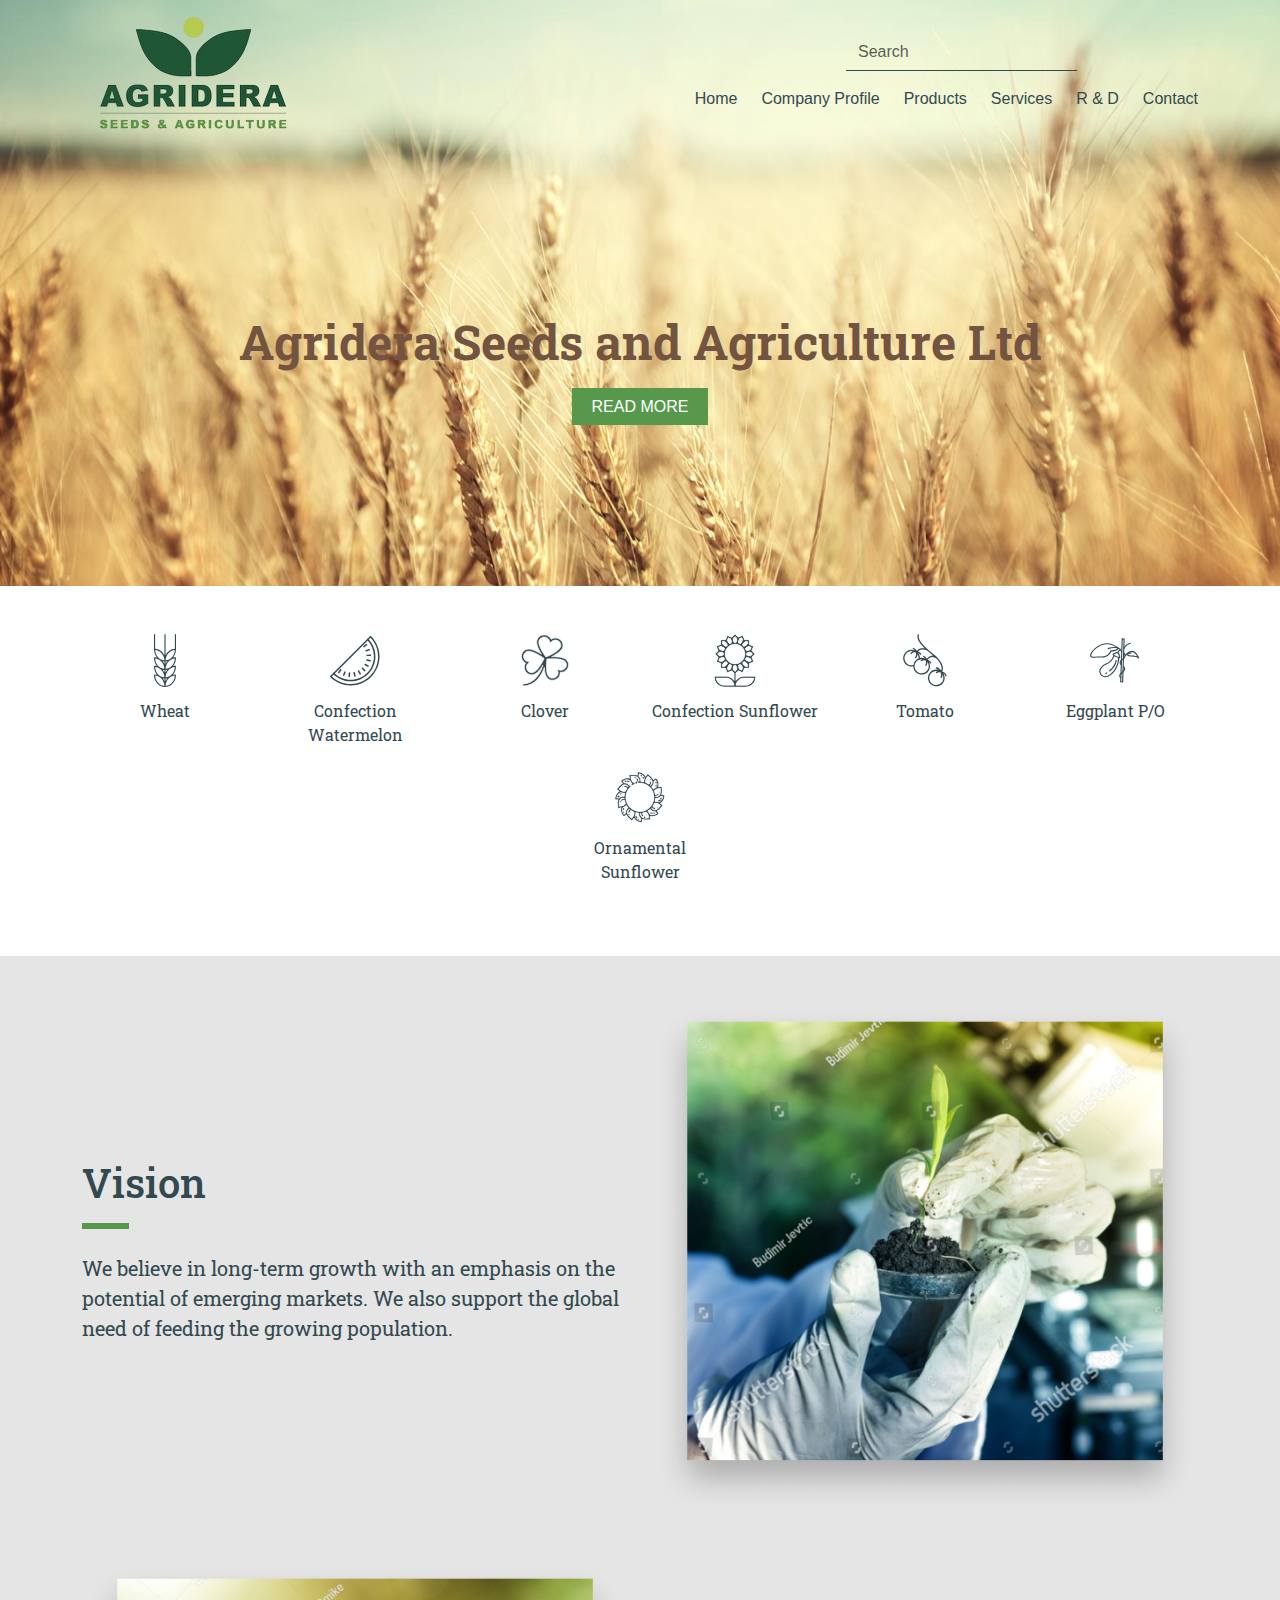
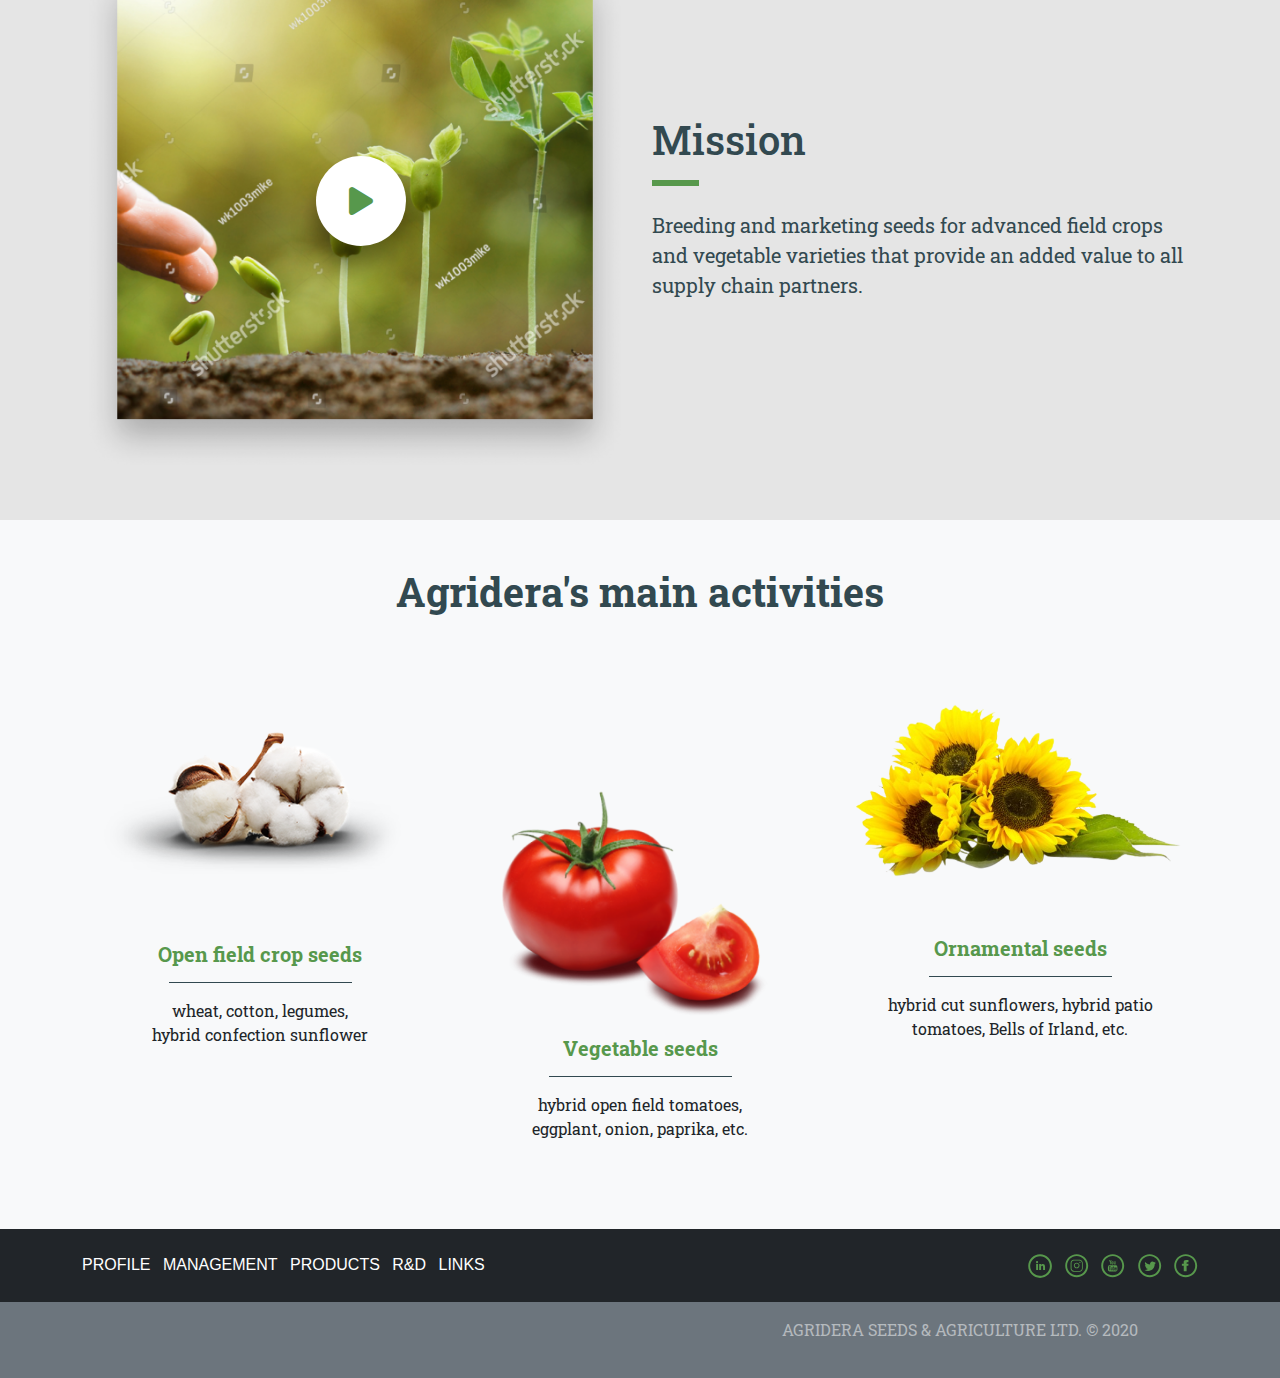
<file: index.html>
<!DOCTYPE html>
 <html lang="en">
 <head>
     <meta charset="UTF-8">
     <meta name="viewport" content="width=device-width, initial-scale=1.0">
     <title>Agridera Seeds & Agriculture</title>
     <link href="https://cdn.jsdelivr.net/npm/bootstrap@5.3.3/dist/css/bootstrap.min.css" rel="stylesheet"
           integrity="sha384-QWTKZyjpPEjISv5WaRU9OFeRpok6YctnYmDr5pNlyT2bRjXh0JMhjY6hW+ALEwIH" crossorigin="anonymous">
     <link rel="stylesheet" href="https://cdnjs.cloudflare.com/ajax/libs/font-awesome/6.7.2/css/all.min.css"
           integrity="sha512-Evv84Mr4kqVGRNSgIGL/F/aIDqQb7xQ2vcrdIwxfjThSH8CSR7PBEakCr51Ck+w+/U6swU2Im1vVX0SVk9ABhg==" crossorigin="anonymous" referrerpolicy="no-referrer" />
     <link rel="preconnect" href="https://fonts.googleapis.com">
     <link rel="preconnect" href="https://fonts.gstatic.com" crossorigin>
     <link href="https://fonts.googleapis.com/css2?family=Roboto+Slab:wght@100..900&display=swap" rel="stylesheet">
     <link rel="stylesheet" href="css/style.css">
     <link rel="stylesheet" href="responsive.css" />
 </head>
 <body>
     <header class="header-section bg-white py-3">
         <div class="container">
             <div class="row align-items-center">
                 <div class="col-md-4">
                     <img src="images/agridera-logo.png" alt="Agridera Logo" class="img-fluid header-logo">
                 </div>
                 <div class="col-md-8">
                     <div class="d-flex justify-content-end align-items-center mb-3">
                         <div class="position-relative search-container">
                             <label>
                                 <input type="text" class="form-control search-input" placeholder="Search">
                             </label>
                             <img src="images/search-icon.svg" alt="Search" class="search-icon">
                         </div>
                     </div>
                     <nav>
                         <ul class="nav-list list-unstyled d-flex justify-content-end gap-4 m-0">
                             <li><a href="#" class="nav-link">Home</a></li>
                             <li><a href="#" class="nav-link">Company Profile</a></li>
                             <li><a href="index2.html" class="nav-link">Products</a></li>
                             <li><a href="#" class="nav-link">Services</a></li>
                             <li><a href="#" class="nav-link">R & D</a></li>
                             <li><a href="index4.html" class="nav-link">Contact</a></li>
                         </ul>
                     </nav>
                 </div>
             </div>
         </div>
     </header>
 
     <section class="hero-section">
         <div class="hero-content">
             <h1 class="hero-title">Agridera Seeds and Agriculture Ltd</h1>
             <a href="#" class="btn-primary">READ MORE</a>
         </div>
     </section>
 
     <section class="product-categories-section bg-white py-5">
         <div class="container">
             <div class="row justify-content-center">
                 <div class="col-md-2 text-center mb-4">
                     <img src="images/wheat-icon.svg" alt="Wheat" class="category-icon">
                     <p class="category-name">Wheat</p>
                 </div>
                 <div class="col-md-2 text-center mb-4">
                     <img src="images/watermelon-icon.svg" alt="Confection Watermelon" class="category-icon">
                     <p class="category-name">Confection Watermelon</p>
                 </div>
                 <div class="col-md-2 text-center mb-4">
                     <img src="images/clover-icon.svg" alt="Clover" class="category-icon">
                     <p class="category-name">Clover</p>
                 </div>
                 <div class="col-md-2 text-center mb-4">
                     <img src="images/sunflower-icon.svg" alt="Confection Sunflower" class="category-icon">
                     <p class="category-name">Confection Sunflower</p>
                 </div>
                 <div class="col-md-2 text-center mb-4">
                     <img src="images/tomato-icon.svg" alt="Tomato" class="category-icon">
                     <p class="category-name">Tomato</p>
                 </div>
                 <div class="col-md-2 text-center mb-4">
                     <img src="images/eggplant-icon.svg" alt="Eggplant P/O" class="category-icon">
                     <p class="category-name">Eggplant P/O</p>
                 </div>
                 <div class="col-md-2 text-center mb-4">
                    <img src="images/sunflower-2-icon.svg" alt="Ornamental Sunflower" class="category-icon">
                     <p class="category-name">Ornamental Sunflower</p>
                 </div>
             </div>
         </div>
     </section>
 
     <section class="vision-mission-section py-5">
         <div class="container">
             <div class="row align-items-center mb-5">
                 <div class="col-md-6">
                     <h2 class="section-title">Vision</h2>
                     <div class="divider"></div>
                     <p class="section-description">We believe in long-term growth with an emphasis on the potential of emerging markets. We also support the global need of feeding the growing population.</p>
                 </div>
                 <div class="col-md-6">
                     <img src="images/vision.png" alt="Vision" class="img-fluid">
                 </div>
             </div>
             <div class="row align-items-center">
                 <div class="col-md-6 order-md-2">
                    <h2 class="section-title">Mission</h2>
                     <div class="divider"></div>
                     <p class="section-description">Breeding and marketing seeds for advanced field crops and vegetable varieties that provide an added value to all supply chain partners.</p>
                 </div>
                 <div class="col-md-6 order-md-1 position-relative">
                     <img src="images/mission.png" alt="Mission" class="img-fluid">
                     <div class="play-button">
                         <i class="fa fa-play"></i>
                     </div>
                 </div>
             </div>
         </div>
     </section>
     
     <section class="activities-section py-5 bg-light">
         <div class="container">
             <h2 class="section-heading text-center">Agridera's main activities</h2>
             <div class="row">
                 <div class="col-md-4 mb-4">
                     <div class="card border-0 bg-transparent">
                         <img src="images/1-activ.png" class="card-img-top" alt="Open field crop seeds">
                         <div class="card-body text-center">
                            <h5 class="card-title">Open field crop seeds</h5>
                            <div class="card-divider my-3"></div>
                            <p class="card-text">wheat, cotton, legumes,<br>hybrid confection sunflower</p>
                        </div>
                    </div>
                </div>
                <div class="col-md-4 mb-4">
                    <div class="card border-0 bg-transparent">
                        <img src="images/2-activ.png" class="card-img-top" alt="Vegetable seeds">
                        <div class="card-body text-center">
                            <h5 class="card-title">Vegetable seeds</h5>
                            <div class="card-divider my-3"></div>
                            <p class="card-text">hybrid open field tomatoes,<br>eggplant, onion, paprika, etc.</p>
                        </div>
                    </div>
                </div>
                <div class="col-md-4 mb-4">
                    <div class="card border-0 bg-transparent">
                        <img src="images/3-activ.png" class="card-img-top" alt="Ornamental seeds">
                        <div class="card-body text-center">
                            <h5 class="card-title">Ornamental seeds</h5>
                            <div class="card-divider my-3"></div>
                            <p class="card-text">hybrid cut sunflowers, hybrid patio<br>tomatoes, Bells of Irland, etc.</p>
                        </div>
                    </div>
                </div>
            </div>
        </div>
    </section>

    <footer class="footer-section">
        <div class="footer-top bg-dark py-4">
            <div class="container">
                <div class="row align-items-center">
                    <div class="col-md-8">
                        <ul class="footer-nav list-inline m-0">
                            <li class="list-inline-item"><a href="#" class="footer-link">PROFILE</a></li>
                            <li class="list-inline-item"><a href="#" class="footer-link">MANAGEMENT</a></li>
                            <li class="list-inline-item"><a href="#" class="footer-link">PRODUCTS</a></li>
                            <li class="list-inline-item"><a href="#" class="footer-link">R&D</a></li>
                            <li class="list-inline-item"><a href="#" class="footer-link">LINKS</a></li>
                        </ul>
                    </div>
                    <div class="col-md-4">
                        <ul class="social-icons list-inline text-md-end m-0">
                            <li class="list-inline-item"><a href="#" class="social-icon"><img src="images/ico-lin.svg" alt="LinkedIn"></a></li>
                            <li class="list-inline-item"><a href="#" class="social-icon"><img src="images/ico-ins.svg" alt="Instagram"></a></li>
                            <li class="list-inline-item"><a href="#" class="social-icon"><img src="images/ico-ytu.svg" alt="YouTube"></a></li>
                            <li class="list-inline-item"><a href="#" class="social-icon"><img src="images/ico-twt.svg" alt="Twitter"></a></li>
                            <li class="list-inline-item"><a href="#" class="social-icon"><img src="images/ico-fcb.svg" alt="Facebook"></a></li>
                        </ul>
                    </div>
                </div>
            </div>
        </div>
        <div class="footer-bottom bg-secondary py-3">
            <div class="container">
                <p class="footer-copyright text-center m-0">AGRIDERA SEEDS & AGRICULTURE LTD. © 2020</p>
            </div>
        </div>
    </footer>

<script src="https://cdn.jsdelivr.net/npm/bootstrap@5.3.3/dist/js/bootstrap.bundle.min.js"
        integrity="sha384-YvpcrYf0tY3lHB60NNkmXc5s9fDVZLESaAA55NDzOxhy9GkcIdslK1eN7N6jIeHz" crossorigin="anonymous"></script>
<script>
    document.addEventListener('DOMContentLoaded', function() {
        if (window.innerWidth <= 1024) {
            const burgerMenu = document.createElement('div');
            burgerMenu.className = 'burger-menu';
            burgerMenu.innerHTML = '<span></span><span></span><span></span><span></span>';
            
            const mobileMenu = document.createElement('div');
            mobileMenu.className = 'mobile-menu';
            
            const mainNav = document.querySelector('nav header-section bg-white py-3');
            if (mainNav) {
                const navItems = mainNav.innerHTML;
                mobileMenu.innerHTML = `
                    <div class="mobile-menu-header">
                        <img src="images/agridera-logo.svg" alt="Agridera Logo" style="height: 40px;">
                        <div class="close-menu">&times;</div>
                    </div>
                    <ul class="mobile-nav">
                        ${navItems}
                    </ul>
                `;
                
                mainNav.parentNode.insertBefore(burgerMenu, mainNav.nextSibling);
                document.body.appendChild(mobileMenu);
                
                burgerMenu.addEventListener('click', function() {
                    this.classList.toggle('open');
                    mobileMenu.classList.toggle('active');
                });
                
                mobileMenu.querySelector('.close-menu').addEventListener('click', function() {
                    burgerMenu.classList.remove('open');
                    mobileMenu.classList.remove('active');
                });
            }
        }
        
        window.addEventListener('resize', function() {
            if (window.innerWidth > 1024) {
                const burger = document.querySelector('.burger-menu');
                const mobileMenu = document.querySelector('.mobile-menu');
                if (burger) burger.remove();
                if (mobileMenu) mobileMenu.remove();
            }
        });
    });
    </script>
</body>
</html>
</file>
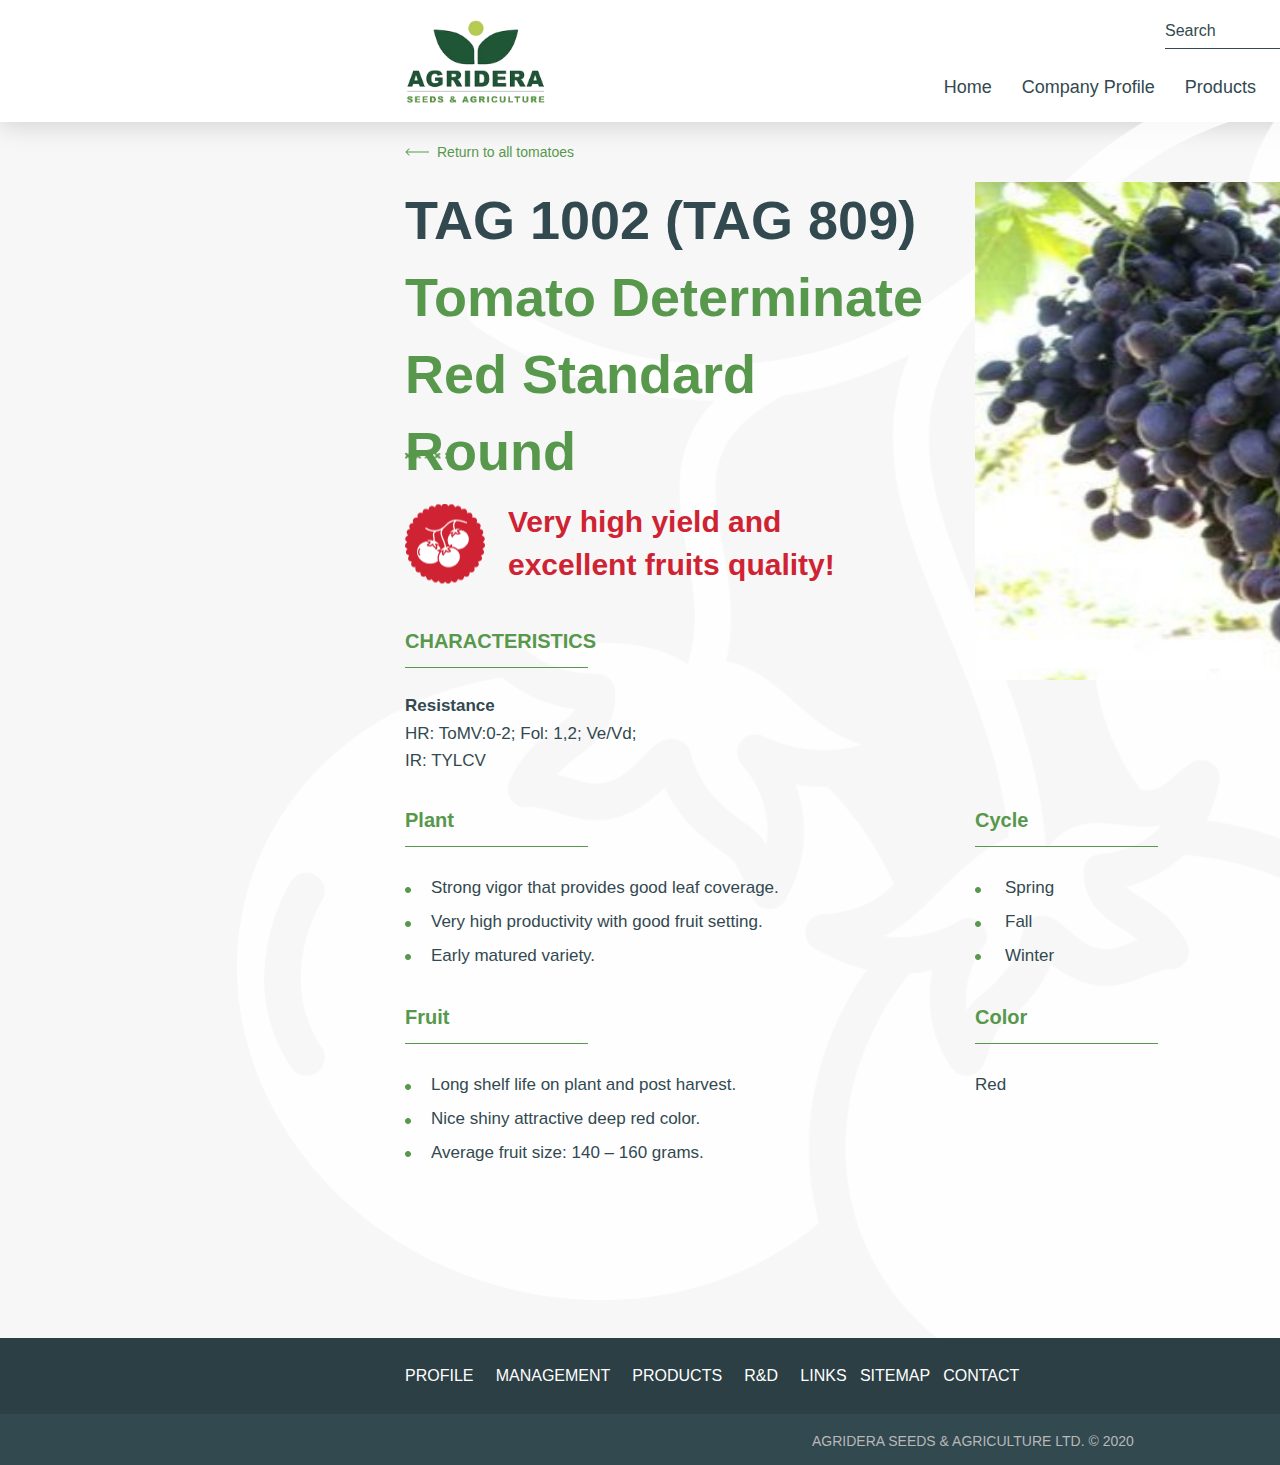
<file: index3.html>
<!DOCTYPE html>
<html lang="en">
  <head>
    <meta charset="UTF-8" />
    <meta name="viewport" content="width=device-width, initial-scale=1.0" />
    <link href="https://cdn.jsdelivr.net/npm/bootstrap@5.3.3/dist/css/bootstrap.min.css" rel="stylesheet" <link rel="stylesheet" href="css/style.css" />
    <link rel="stylesheet" href="css/style.css" />
    <link rel="stylesheet" href="responsive.css" />
  </head>
  <body>
    <div class="main-container">
      <div class="rectangle">
        <div class="logo"></div>
        <span class="search">Search</span>
        <div class="group"></div>
        <div class="line"></div>
        <div class="rectangle-1"></div>
        <div class="rectangle-2"></div>
        <p class="home-company-profile"
          ><a href="index.html" <span>Home</span> </a>
          <a href="#" <span>Company Profile</span> </a>
          <a href="index2.html" <span>Products</span> </a>
          <a href="#" <span>Services</span> </a>
          <a href="#" <span>R&D</span> </a>
          <a href="index4.html" <span>Contact</span> </a>
        </p>
      <div class="union"></div>
      <div class="return-to-all-tomatoes">
  <a href="index2.html" class="return-link">
    <span class="arrow-icon"></span>
    <span class="return-text">Return to all tomatoes</span>
  </a>
</div>
<div class="image"></div>
      <div class="tag-tomato-determinate">
        <span class="tag-1002">TAG 1002 (TAG 809)<br /></span
        ><span class="tomato-determinate-red"
          >Tomato Determinate<br />Red Standard Round</span
        >
      </div>
      <div class="union-3"></div>
      <span class="high-yield-quality"
        >Very high yield and excellent fruits quality!
      </span>
      <div class="group-4"></div>
      <span class="characteristics">CHARACTERISTICS</span>
      <div class="line-5"></div>
      <div class="resistance-hr-tomv">
        <span class="resistance">Resistance</span
        ><span class="hr-tomv-fol">
          <br />HR: ToMV:0-2; Fol: 1,2; Ve/Vd; <br />IR: TYLCV <br
        /></span>
      </div>
      <div class="rectangle-6">
        <div class="download-pdf">
          <span class="download">Download </span><span class="pdf">pdf</span>
        </div>
        <div class="ico-pdf"></div>
      </div>
      <span class="plant">Plant </span><span class="cycle">Cycle</span>
      <div class="line-7"></div>
      <div class="line-8"></div>
      <span class="strong-vigor-variety"
        >Strong vigor that provides good leaf coverage. <br />Very high
        productivity with good fruit setting. <br />Early matured variety. </span
      ><span class="seasons">Spring<br />Fall <br />Winter</span>
      <div class="group-9"></div>
      <div class="group-a"></div>
      <span class="fruit">Fruit </span><span class="color">Color</span>
      <div class="line-b"></div>
      <div class="line-c"></div>
      <span class="shelf-life-fruit"
        >Long shelf life on plant and post harvest. <br />Nice shiny attractive
        deep red color. <br />Average fruit size: 140 – 160 grams.</span
      ><span class="red">Red</span>
      <div class="group-d"></div>
      <div class="rectangle-e">
        <div class="rectangle-f">
          <div class="ico-in"></div>
          <div class="ico-inst"></div>
          <div class="ico-tube"></div>
          <div class="ico-tw"></div>
          <div class="ico-fb"></div>
          <span class="profile-management-products"
            >PROFILE &nbsp; &nbsp; MANAGEMENT &nbsp; &nbsp; PRODUCTS &nbsp; &nbsp; R&D &nbsp; &nbsp; LINKS &nbsp; SITEMAP  &nbsp; CONTACT</span
          >
        </div>
        <span class="agridea-seeds-agriculture-ltd"
          >AGRIDERA SEEDS & AGRICULTURE LTD. © 2020
        </span>
      </div>
    </div>
  </body>
  <script src="https://cdn.jsdelivr.net/npm/bootstrap@5.3.3/dist/js/bootstrap.bundle.min.js" integrity="sha384-YvpcrYf0tY3lHB60NNkmXc5s9fDVZLESaAA55NDzOxhy9GkcIdslK1eN7N6jIeHz" crossorigin="anonymous"></script>
  </html>
</file>
<file: css/style.css>
/*homepage*/
body {
    font-family: 'Roboto', sans-serif;
    color: #324950;
    background-color: #E5E5E5;
}

h1, h2, h3, h4, h5, h6 {
    font-family: 'Roboto Slab', serif;
}

p {
    font-family: 'Roboto Slab', serif;
}

.header-section {
    border-bottom: 1px solid #324950;
}

.header-logo {
    max-width: 226px;
}

.search-container {
    width: 352px;
}

.search-input {
    border: 0;
    border-bottom: 1px solid #324950;
    border-radius: 0;
    background-color: transparent;
}

.search-icon {
    width: 18px;
    height: 18px;
    position: absolute;
    right: 0;
    top: 50%;
    transform: translateY(-50%);
}

.nav-list {
    gap: 1rem;
}

.nav-link {
    color: #324950;
    text-decoration: none;
}

.hero-section {
    background: url('../images/home-bg.png') center/cover no-repeat;
    height: 640px;
    margin-top: -200px;
    padding-top: 200px;
    display: flex;
    align-items: center;
    justify-content: center;
    text-align: center;
}

.hero-title {
    color: #735440;
    font-weight: bold;
    font-size: 48px;
    margin-bottom: 24px;
}

.btn-primary {
    background-color: #57984C;
    color: #FFFFFF;
    font-family: Roboto, sans-serif;
    font-size: 16px;
    padding: 10px 20px;
    text-decoration: none;
}

.product-categories-section .category-icon {
    width: 50px;
    height: 53px;
    margin-bottom: 12px;
}

.category-name {
    margin: 0;
}

.vision-mission-section .section-title {
    font-size: 2.5rem;
    margin-bottom: 1rem;
}

.divider {
    width: 47px;
    height: 6px;
    background-color: #57984C;
    margin-bottom: 1.5rem;
}

.section-description {
    font-size: 1.25rem;
}

.play-button {
    position: absolute;
    top: 47%;
    left: 51%;
    width: 90px;
    height: 90px;
    border-radius: 50%;
    background-color: white;
    transform: translate(-50%, -50%);
    display: flex;
    align-items: center;
    justify-content: center;
    cursor: pointer;
    box-shadow: 0 24px 24px rgba(0, 0, 0, 0.35);
}

.play-button i {
    font-size: 32px;
    color: #57984C;
}

.activities-section .section-heading {
    font-size: 2.5rem;
    font-weight: bold;
    margin-bottom: 3rem;
}

.card-title {
    color: #57984C;
    font-weight: bold;
}

.card-divider {
    width: 183px;
    height: 1px;
    background-color: #324950;
    margin: 0 auto;
}

.footer-section .footer-nav {
    gap: 1rem;
}

.footer-link {
    color: #FFFFFF;
    text-decoration: none;
}

.social-icons {
    gap: 1rem;
}

.social-icon img {
    width: 24px;
    height: 24px;
}

.footer-copyright {
    color: rgba(255, 255, 255, 0.5);
}

/*tomato all*/

@import url("https://cdnjs.cloudflare.com/ajax/libs/meyer-reset/2.0/reset.min.css");
* {
  -webkit-font-smoothing: antialiased;
  box-sizing: border-box;
}
html,
body {
  margin: 0px;
  height: 100%;
}

button:focus-visible {
  outline: 2px solid #4a90e2 !important;
  outline: -webkit-focus-ring-color auto 5px !important;
}
a {
  text-decoration: none;
}

.tomato-all {
    background-color: #c1fdf8f7;
    display: flex;
    flex-direction: row;
    justify-content: center;
    width: 100%;
  }
  
  .tomato-all .div {
    background-color: #c2f9f6;
    overflow: hidden;
    width: 1920px;
    height: 2973px;
    position: relative;
  }
  
  .tomato-all .overlap {
    position: absolute;
    width: 1152px;
    height: 450px;
    top: 1204px;
    left: 385px;
    background-color: #62f0e6;
  }
  
  .tomato-all .this-breeding-is {
    left: 20px;
    position: absolute;
    width: 350px;
    top: 136px;
    font-family: "Roboto Slab-Bold", Helvetica;
    font-weight: 400;
    color: var(--text-color);
    font-size: 17px;
    letter-spacing: 0;
    line-height: 25.5px;
  }
  
  .tomato-all .text-wrapper {
    font-weight: 700;
  }
  
  .tomato-all .span {
    font-family: "Roboto Slab-Regular", Helvetica;
  }
  
  .tomato-all .this-breeding-is-for {
    left: 400px;
    position: absolute;
    width: 350px;
    top: 136px;
    font-family: "Roboto Slab-Bold", Helvetica;
    font-weight: 400;
    color: var(--text-color);
    font-size: 17px;
    letter-spacing: 0;
    line-height: 25.5px;
  }
  
  .tomato-all .p {
    position: absolute;
    width: 350px;
    top: 136px;
    left: 780px;
    font-family: "Roboto Slab-Bold", Helvetica;
    font-weight: 400;
    color: var(--text-color);
    font-size: 17px;
    letter-spacing: 0;
    line-height: 25.5px;
  }
  
  .tomato-all .text-wrapper-2 {
    position: absolute;
    width: 350px;
    top: 49px;
    left: 20px;
    font-family: "Roboto Slab-Bold", Helvetica;
    font-weight: 700;
    color: var(--text-color);
    font-size: 20px;
    letter-spacing: 0;
    line-height: 28.5px;
  }
  
  .tomato-all .text-wrapper-3 {
    position: absolute;
    width: 325px;
    top: 49px;
    left: 400px;
    font-family: "Roboto Slab-Bold", Helvetica;
    font-weight: 700;
    color: var(--text-color);
    font-size: 20px;
    letter-spacing: 0;
    line-height: 28.5px;
  }
  
  .tomato-all .text-wrapper-4 {
    position: absolute;
    width: 296px;
    top: 49px;
    left: 780px;
    font-family: "Roboto Slab-Bold", Helvetica;
    font-weight: 700;
    color: var(--text-color);
    font-size: 20px;
    letter-spacing: 0;
    line-height: 28.5px;
  }
  
  .tomato-all .line {
    top: 122px;
    left: 20px;
    position: absolute;
    width: 350px;
    height: 1px;
    object-fit: cover;
  }
  
  .tomato-all .img {
    top: 122px;
    left: 400px;
    position: absolute;
    width: 350px;
    height: 1px;
    object-fit: cover;
  }
  
  .tomato-all .line-2 {
    top: 122px;
    left: 780px;
    position: absolute;
    width: 350px;
    height: 1px;
    object-fit: cover;
  }
  
  .tomato-all .overlap-group {
    position: absolute;
    width: 1920px;
    height: 480px;
    top: 122px;
    left: 0;
    background-image: url("../images/pomidori/image 3.6.png");
    background-size: cover;
    background-position: 50% 50%;
  }
  
  .tomato-all .image {
    position: absolute;
    width: 1920px;
    height: 480px;
    top: 0;
    left: 0;
  }
  
  .tomato-all .header {
    position: absolute;
    width: 1922px;
    height: 122px;
    top: 0;
    left: 0;
    background-color: transparent;
  }
  
  .tomato-all .overlap-group-2 {
    position: relative;
    width: 1920px;
    height: 122px;
    background-color: #ffffff;
    box-shadow: 0px 4px 24px #00000026;
  }
  
  .tomato-all .logo {
    position: absolute;
    width: 166px;
    height: 83px;
    top: 20px;
    left: 394px;
    mix-blend-mode: darken;
    object-fit: cover;
  }
  
  .tomato-all .home-company-profile {
    position: absolute;
    top: 74px;
    left: 1016px;
    font-family: "Heebo-Medium", Helvetica;
    font-weight: 500;
    color: var(--text-color);
    font-size: 18px;
    text-align: right;
    letter-spacing: 0;
    line-height: normal;
    white-space: nowrap;
    margin: 0;
    padding: 0;
  }
  
  .home-company-profile a {
    text-decoration: none;
    color: inherit;
    margin-left: 30px;
    display: inline-block;
  }
  
  .home-company-profile a:first-child {
    margin-left: 0;
  }
  
  .home-company-profile span {
    display: inline-block;
  }
  
  .tomato-all .search {
    position: absolute;
    width: 352px;
    height: 29px;
    top: 20px;
    left: 1165px;
  }
  
  .tomato-all .line-3 {
    top: 28px;
    left: 0;
    position: absolute;
    width: 350px;
    height: 1px;
    object-fit: cover;
  }
  
  .tomato-all .input {
    position: absolute;
    top: 0;
    left: 0;
    font-family: "Roboto Slab-Regular", Helvetica;
    font-weight: 400;
    color: var(--text-color);
    font-size: 16px;
    letter-spacing: 0;
    line-height: normal;
    background: transparent;
    border: none;
    padding: 0;
  }
  
  .tomato-all .ico-search {
    position: absolute;
    width: 18px;
    height: 18px;
    top: 1px;
    left: 332px;
  }
  
  .box { 
    position: absolute; 
    width: 827px; 
    height: 109px; 
  } 
  
  .box .group1 { 
    position: absolute; 
    top: 0; 
    left: 0; 
  } 
  .box .text-wrapper { 
    position: absolute; 
    top: 0; 
    left: 0; 
    font-family: "Roboto Slab-Bold", Helvetica; 
    font-weight: 700; 
    color: #324950; 
    font-size: 44px; 
    letter-spacing: 0; 
    line-height: 62.8px; 
    white-space: nowrap; 
  }
  
 .box .union { 
    position: absolute; 
    width: 47px; 
    height: 6px; 
    top: 103px; 
    left: 0;
  }  
  .tomato-all .footer {
    position: absolute;
    width: 1924px;
    height: 127px;
    top: 2193px;
    left: -410px;
    background-color: transparent;
  }
  
  .tomato-all .overlap-2 {
    position: relative;
    width: 1920px;
    height: 127px;
    background-color: #324950;
  }
  
  .tomato-all .overlap-3 {
    position: absolute;
    width: 1920px;
    height: 76px;
    top: 0;
    left: 0;
    background-color: #2c3f45;
  }
  
  .red-bar {
    width: 4px; 
    height: 60px; 
  }

  .tomato-all .PROFILE-MANAGEMENT {
    position: absolute;
    top: 27px;
    left: 405px;
    font-family: "Roboto-Regular", Helvetica;
    font-weight: 400;
    color: #ffffff;
    font-size: 16px;
    letter-spacing: 0;
    line-height: 22.8px;
    white-space: nowrap;
    margin: 0;
    padding: 0;
  }
  
  .PROFILE-MANAGEMENT a {
    text-decoration: none;
    color: inherit;
    margin-right: 30px;
    display: inline-block;
  }
  
  .PROFILE-MANAGEMENT a:last-child {
    margin-right: 0;
  }
  
  .PROFILE-MANAGEMENT span {
    display: inline-block;
  }
  
  .tomato-all .ico-in {
    position: absolute;
    width: 31px;
    height: 31px;
    top: 23px;
    left: 1303px;
  }
  
  .tomato-all .ico-inst {
    position: absolute;
    width: 31px;
    height: 31px;
    top: 23px;
    left: 1348px;
  }
  
  .tomato-all .group-wrapper {
    position: relative;
    height: 31px;
    background-image: url(./img/facebook-5-4.svg);
    background-size: 100% 100%;
  }
  
  .tomato-all .group-2 {
    position: absolute;
    width: 16px;
    height: 16px;
    top: 7px;
    left: 7px;
  }
  
  .tomato-all .ico-tube {
    position: absolute;
    width: 31px;
    height: 31px;
    top: 23px;
    left: 1393px;
  }
  
  .tomato-all .ico-tw {
    position: absolute;
    width: 31px;
    height: 31px;
    top: 23px;
    left: 1438px;
  }
  
  .tomato-all .ico-fb {
    position: absolute;
    width: 31px;
    height: 31px;
    top: 23px;
    left: 1483px;
  }
  
  .tomato-all .AGRIDERA-SEEDS {
    position: absolute;
    top: 94px;
    left: 812px;
    font-family: "Roboto-Regular", Helvetica;
    font-weight: 400;
    color: #b8b8b8;
    font-size: 14px;
    letter-spacing: 0;
    line-height: 20.0px;
    white-space: nowrap;
  }
  
  .tomato-all .overlap-wrapper {
    position: absolute;
    width: 352px;
    height: 321px;
    top: 1773px;
    left: 405px;
  }
  
  .tomato-all .overlap-4 {
    position: relative;
    width: 350px;
    height: 321px;
    background-image: url("../images/grape/grape\ 1.jpg");
    background-size: 100% 100%;
  }
  
  .tomato-all .rectangle {
    position: absolute;
    width: 350px;
    height: 69px;
    top: 252px;
    left: 0;
    background-color: #ffffff;
  }

  .image { 
    width: 350px; 
    height: 321px; 
    } 
    image.img { 
    position: fixed; 
    width: 350px; 
    height: 321px; 
    top: 0; 
    left: 0;
}

  .tomato-all .TAG-TAG {
    position: absolute;
    top: 261px;
    left: 18px;
    font-family: "Roboto Slab-Bold", Helvetica;
    font-weight: 400;
    color: #57984C;
    font-size: 20px;
    text-align: center;
    letter-spacing: 0;
    line-height: 28.5px;
  }
  
  .tomato-all .text-wrapper-6 {
    font-family: "Roboto Slab-Regular", Helvetica;
    font-size: 16px;
    line-height: 22.8px;
  }
  
  .tomato-all .overlap-group-wrapper {
    position: absolute;
    width: 352px;
    height: 321px;
    top: 2124px;
    left: 405px;
  }
  
  .tomato-all .overlap-5 {
    position: relative;
    width: 350px;
    height: 321px;
    background-image: url("../images/grape/grape\ 2.jpg");
    background-size: 100% 100%;
  }
  
  .tomato-all .div-wrapper {
    position: absolute;
    width: 352px;
    height: 321px;
    top: 2475px;
    left: 405px;
  }
  
  .tomato-all .overlap-6 {
    position: relative;
    width: 350px;
    height: 321px;
    background-image: url("../images/grape/grape\ 3.jpg");
    background-size: 100% 100%;
  }
  
  .tomato-all .TAG-TAG-2 {
    position: absolute;
    top: 261px;
    left: 41px;
    font-family: "Roboto Slab-Bold", Helvetica;
    font-weight: 400;
    color: #57984C;
    font-size: 20px;
    text-align: center;
    letter-spacing: 0;
    line-height: 28.5px;
  }
  
  .tomato-all .group-3 {
    position: absolute;
    width: 352px;
    height: 321px;
    top: 1764px;
    left: 786px;
  }
  
  .tomato-all .overlap-7 {
    position: relative;
    width: 350px;
    height: 321px;
    background-image: url("../images/grape/grape\ 4.jpg");
    background-size: 100% 100%;
  }
  
  .tomato-all .group-4 {
    position: absolute;
    width: 352px;
    height: 321px;
    top: 2124px;
    left: 785px;
  }
  
  .tomato-all .overlap-8 {
    position: relative;
    width: 350px;
    height: 321px;
    background-image: url("../images/grape/grape\ 5.jpg");
    background-size: 100% 100%;
  }
  
  .tomato-all .TAG-TAG-3 {
    position: absolute;
    top: 261px;
    left: 32px;
    font-family: "Roboto Slab-Bold", Helvetica;
    font-weight: 400;
    color: #57984C;
    font-size: 20px;
    text-align: center;
    letter-spacing: 0;
    line-height: 28.5px;
  }
  
  .tomato-all .group-5 {
    position: absolute;
    width: 352px;
    height: 321px;
    top: 2475px;
    left: 785px;
  }
  
  .tomato-all .overlap-9 {
    position: relative;
    width: 350px;
    height: 321px;
    background-image: url("../images/pomidori/image 3.7.png");
    background-size: 100% 100%;
  }
  
  .tomato-all .group-6 {
    position: absolute;
    width: 352px;
    height: 321px;
    top: 1773px;
    left: 1165px;
  }
  
  .tomato-all .overlap-10 {
    position: relative;
    width: 350px;
    height: 321px;
    background-image: url("../images/pomidori/image 3.2.png");
    background-size: 100% 100%;
  }
  
  .tomato-all .group-7 {
    position: absolute;
    width: 352px;
    height: 321px;
    top: 2124px;
    left: 1165px;
  }
  
  .tomato-all .overlap-11 {
    position: relative;
    width: 350px;
    height: 321px;
    background-image: url("../images/pomidori/image 3.5.png");
    background-size: 100% 100%;
  }
  
  .tomato-all .agridera-aims-to-be {
    position: absolute;
    width: 1097px;
    top: 802px;
    left: 405px;
    font-family: "Roboto Slab-Regular", Helvetica;
    font-weight: 400;
    color: var(--text-color);
    font-size: 17px;
    letter-spacing: 0;
    line-height: 25.5px;
  }
  
  .tomato-all .text-wrapper-7 {
    font-family: "Roboto Slab-Regular", Helvetica;
    font-weight: 400;
    color: #324950;
    font-size: 17px;
    letter-spacing: 0;
    line-height: 25.5px;
  }
  
  .tomato-all .text-wrapper-8 {
    font-family: "Roboto Slab-Bold", Helvetica;
    font-weight: 700;
  }
  
  .highlightedtext {
    margin: 20px 0;
    padding: 1px 20px;
    border-left: 5px solid #e25353;
    color: #375158;
    border-radius: 5px;
 }

  .tomato-all .text-wrapper-9 {
    position: absolute;
    width: 1036px;
    top: 1116px;
    left: 436px;
    font-family: "Roboto Slab-Regular", Helvetica;
    font-weight: 400;
    color: var(--text-color);
    font-size: 17px;
    letter-spacing: 0;
    line-height: 25.5px;
  }
  
  .tomato-all .text-wrapper-10 {
    position: absolute;
    top: 1699px;
    left: 435px;
    font-family: "Roboto Slab-Bold", Helvetica;
    font-weight: 700;
    color: var(--text-color);
    font-size: 17px;
    letter-spacing: 0;
    line-height: 25.5px;
    white-space: nowrap;
  }
  
  .tomato-all .rectangle-2 {
    position: absolute;
    width: 4px;
    height: 60px;
    top: 1122px;
    left: 406px;
    background-color: #351cd9;
    border-radius: 4px;
  }
  
  .tomato-all .rectangle-3 {
    position: absolute;
    width: 4px;
    height: 40px;
    top: 1710px;
    left: 405px;
    background-color: #351cd9;
    border-radius: 4px;
  }
  
  .tomato-card-link {
    display: block;
    text-decoration: none;
    color: inherit;
    position: relative;
    height: 100%;
    width: 100%;
}

.tomato-card-link:hover .rectangle {
    background-color: #f0f0f0; /* Изменение цвета при наведении */
}

.tomato-card-link:hover .TAG-TAG,
.tomato-card-link:hover .TAG-TAG-2,
.tomato-card-link:hover .TAG-TAG-3 {
    color: #57984C; /* Изменение цвета текста при наведении */
}

.card-link {
  display: block;
  text-decoration: none;
  color: inherit;
  position: relative;
  width: 100%;
  height: 100%;
}

.overlap-4, .overlap-5, .overlap-6, 
.overlap-7, .overlap-8, .overlap-9,
.overlap-10, .overlap-11 {
  position: relative;
  width: 350px;
  height: 321px;
}

.rectangle {
  position: absolute;
  width: 350px;
  height: 69px;
  bottom: 0;
  left: 0;
  background-color: #ffffff;
  z-index: 2;
}

.TAG-TAG, .TAG-TAG-2, .TAG-TAG-3 {
  position: absolute;
  z-index: 3;
  bottom: 20px; /* Увеличили отступ снизу */
  left: 18px;
  font-family: "Roboto Slab-Bold", Helvetica;
  font-weight: 400;
  color: #57984C;
  font-size: 20px;
  line-height: 1.2; /* Уменьшили межстрочный интервал */
  width: calc(100% - 36px);
  margin: 0;
  padding: 0;
}

.text-wrapper-6 {
  font-family: "Roboto Slab-Regular", Helvetica;
  font-size: 16px;
  line-height: 1.3; /* Уменьшили межстрочный интервал */
  display: block;
  margin-top: 5px;
}

.rectangle {
  position: absolute;
  width: 350px;
  height: 80px; 
  bottom: 0;
  left: 0;
  background-color: #ffffff;
  z-index: 2;
}

.overlap-4 {
  background-image: url("../images/pomidori/image 3.png");
  background-size: cover;
}

.overlap-5 {
  background-image: url("../images/pomidori/image 3.3.png");
  background-size: cover;
}

.overlap-6 {
  background-image: url("../images/pomidori/image 3.6.png");
  background-size: cover;
}

.overlap-7 {
  background-image: url("../images/pomidori/image 3.1.png");
  background-size: cover;
}

.overlap-8 {
  background-image: url("../images/pomidori/image 3.4.png");
  background-size: cover;
}

.overlap-9 {
  background-image: url("../images/pomidori/image 3.7.png");
  background-size: cover;
}

.overlap-10 {
  background-image: url("../images/pomidori/image 3.2.png");
  background-size: cover;
}

.overlap-11 {
  background-image: url("../images/pomidori/image 3.5.png");
  background-size: cover;
}


.overlap-wrapper {
  position: absolute;
  width: 352px;
  height: 321px;
  top: 1773px;
  left: 405px;
}

.overlap-group-wrapper {
  position: absolute;
  width: 352px;
  height: 321px;
  top: 2124px;
  left: 405px;
}

.div-wrapper {
  position: absolute;
  width: 352px;
  height: 321px;
  top: 2475px;
  left: 405px;
}

.group-3 {
  position: absolute;
  width: 352px;
  height: 321px;
  top: 1764px;
  left: 786px;
}

.group-4 {
  position: absolute;
  width: 352px;
  height: 321px;
  top: 2124px;
  left: 785px;
}

.group-5 {
  position: absolute;
  width: 352px;
  height: 321px;
  top: 2475px;
  left: 785px;
}

.group-6 {
  position: absolute;
  width: 352px;
  height: 321px;
  top: 1773px;
  left: 1165px;
}

.group-7 {
  position: absolute;
  width: 352px;
  height: 321px;
  top: 2124px;
  left: 1165px;
}


.card-link:hover .rectangle {
  background-color: #f5f5f5;
}

.card-link:hover .TAG-TAG,
.card-link:hover .TAG-TAG-2,
.card-link:hover .TAG-TAG-3 {
  color: #4a823f;
}

.vision-mission {
    position: absolute;
    width: 827px;
    height: 109px;
    top: 653px;
    left: 405px;
}

.main-title {
    font-family: "Roboto Slab-Bold", Helvetica;
    font-weight: 700;
    color: #324950;
    font-size: 44px;
    letter-spacing: 0;
    line-height: 62.8px;
    margin: 0;
    text-align: center;
}


  /*tomato one*/

  :root {
    --default-font-family: -apple-system, BlinkMacSystemFont, "Segoe UI", Roboto,
      Ubuntu, "Helvetica Neue", Helvetica, Arial, "PingFang SC",
      "Hiragino Sans GB", "Microsoft Yahei UI", "Microsoft Yahei",
      "Source Han Sans CN", sans-serif;
  }
  
  .main-container {
    overflow: hidden;
  }
  
  .main-container,
  .main-container * {
    box-sizing: border-box;
  }
  
  input,
  select,
  textarea,
  button {
    outline: 0;
  }
  
  .main-container {
    position: relative;
    width: 1920px;
    height: 1465px;
    margin: 0 auto;
    background: #f7f7f7;
    overflow: hidden;
  }
  
  .rectangle {
    position: absolute;
    width: 1920px;
    height: 122px;
    top: 0;
    left: 0;
    background: #ffffff;
    z-index: 2;
    box-shadow: 0 4px 24px 0 rgba(0, 0, 0, 0.15);
  }
  .logo {
    position: absolute;
    width: 166px;
    height: 83px;
    top: 20px;
    left: 394px;
    background: url(../images/agridera-logo.png)
      no-repeat center;
    background-size: cover;
    z-index: 3;
  }
  .search {
    display: flex;
    align-items: flex-start;
    justify-content: flex-start;
    position: absolute;
    height: 21px;
    top: 20px;
    left: 1165px;
    color: #324950;
    font-family: Roboto Slab, var(--default-font-family);
    font-size: 16px;
    font-weight: 400;
    line-height: 21px;
    text-align: left;
    white-space: nowrap;
    z-index: 7;
  }
  .group {
    position: absolute;
    width: 18px;
    height: 18px;
    top: 21px;
    left: 1497px;
    background: url(../images/onetomato/search.png)
      no-repeat center;
    background-size: 100% 100%;
    z-index: 9;
  }
  .line {
    position: absolute;
    width: 350px;
    height: 1px;
    top: 48px;
    left: 1165px;
    background: url(../images/onetomato/searchLine.png)
      no-repeat center;
    background-size: cover;
    z-index: 6;
  }
  .rectangle-1 {
    position: absolute;
    width: 75px;
    height: 35px;
    top: 68px;
    left: 833px;
    z-index: 20;
  }
  .rectangle-2 {
    position: absolute;
    width: 96px;
    height: 33px;
    top: 70px;
    left: 1260px;
    z-index: 21;
  }
  .home-company-profile {
    display: flex;
    align-items: flex-start;
    justify-content: flex-end;
    position: absolute;
    width: 499px;
    height: 26px;
    top: 74px;
    left: 1016px;
    color: #324950;
    font-family: Heebo, var(--default-font-family);
    font-size: 18px;
    font-weight: 500;
    line-height: 26px;
    text-align: right;
    white-space: nowrap;
    z-index: 4;
  }
  .union {
    position: absolute;
    width: 1448.113px;
    height: 1332.05px;
    top: 66.866px;
    left: 235.883px;
    background: url(../images/onetomato/backgroundUnion.png)
      no-repeat center;
    background-size: cover;
  }
  .return-to-all-tomatoes {
    position: absolute;
    top: 140px;
    left: 405px;
    z-index: 43;
  }
  
  .return-link {
    display: flex;
    align-items: center;
    gap: 8px;
    color: #57984c;
    text-decoration: none;
    font-family: 'Roboto Slab', sans-serif;
    font-size: 14px;
    font-weight: 400;
    line-height: 22.778px;
  }
  
  .arrow-icon {
    display: inline-block;
    width: 24px;
    height: 24px;
    background: url(../images/onetomato/Arrow.png) no-repeat center;
    background-size: contain;
  }
  
  .image {
    position: absolute;
    width: 540px;
    height: 498px;
    top: 182px;
    left: 975px;
    background: url(../images/grape/grape\ 1.jpg) no-repeat center;
    background-size: cover;
    z-index: 25;
  }
  
  .tag-tomato-determinate {
    position: absolute;
    width: 526px;
    height: 231px;
    top: 182px;
    left: 405px;
    font-family: Roboto Slab, var(--default-font-family);
    font-size: 54px;
    font-weight: 700;
    line-height: 77.058px;
    text-align: left;
    z-index: 23;
  }
  .tag-1002 {
    position: relative;
    color: #324950;
    font-family: Roboto Slab, var(--default-font-family);
    font-size: 54px;
    font-weight: 700;
    line-height: 77.058px;
    text-align: left;
  }
  .tomato-determinate-red {
    position: relative;
    color: #57984c;
    font-family: Roboto Slab, var(--default-font-family);
    font-size: 54px;
    font-weight: 700;
    line-height: 77.058px;
    text-align: left;
  }
  .union-3 {
    position: absolute;
    width: 47.243px;
    height: 6.243px;
    top: 453px;
    left: 405px;
    background: url(../images/onetomato/titleunion.png)
      no-repeat center;
    background-size: cover;
    z-index: 24;
  }
  .high-yield-quality {
    display: flex;
    align-items: flex-start;
    justify-content: flex-start;
    position: absolute;
    width: 395px;
    height: 86px;
    top: 501px;
    left: 508px;
    color: #cf2333;
    font-family: Roboto Slab, var(--default-font-family);
    font-size: 30px;
    font-weight: 700;
    line-height: 42.81px;
    text-align: left;
    z-index: 46;
  }
  .group-4 {
    position: absolute;
    width: 80px;
    height: 80.039px;
    top: 504px;
    left: 405px;
    background: url(../images/onetomato/tomatoicon.png)
      no-repeat center;
    background-size: cover;
    z-index: 47;
  }
  .characteristics {
    display: flex;
    align-items: flex-start;
    justify-content: flex-start;
    position: absolute;
    height: 29px;
    top: 627px;
    left: 405px;
    color: #57984c;
    font-family: Roboto Slab, var(--default-font-family);
    font-size: 20px;
    font-weight: 700;
    line-height: 28.54px;
    text-align: left;
    white-space: nowrap;
    z-index: 36;
  }
  .line-5 {
    position: absolute;
    width: 183px;
    height: 1px;
    top: 667px;
    left: 405px;
    background: url(../images/onetomato/Line.png)
      no-repeat center;
    background-size: cover;
    z-index: 37;
  }
  .resistance-hr-tomv {
    position: absolute;
    width: 495px;
    height: 84px;
    top: 692px;
    left: 405px;
    font-family: Roboto Slab, var(--default-font-family);
    font-size: 17px;
    font-weight: 400;
    line-height: 27.659px;
    text-align: left;
    text-overflow: initial;
    white-space: nowrap;
    z-index: 35;
  }
  .resistance {
    position: relative;
    color: #324950;
    font-family: Roboto Slab, var(--default-font-family);
    font-size: 17px;
    font-weight: 700;
    line-height: 27.659px;
    text-align: left;
  }
  .hr-tomv-fol {
    position: relative;
    color: #324950;
    font-family: Roboto Slab, var(--default-font-family);
    font-size: 17px;
    font-weight: 400;
    line-height: 27.659px;
    text-align: left;
  }
  .rectangle-6 {
    position: absolute;
    width: 225px;
    height: 55px;
    top: 710px;
    left: 1290px;
    background: #ffffff;
    border: 2px solid #57984c;
    z-index: 52;
    border-radius: 60px;
  }
  .download-pdf {
    position: absolute;
    width: 120px;
    height: 34px;
    top: 9px;
    left: 74.595px;
    font-family: Roboto Slab, var(--default-font-family);
    font-size: 17px;
    font-weight: 400;
    line-height: 34px;
    text-align: left;
    text-overflow: initial;
    white-space: nowrap;
    z-index: 53;
  }
  .download {
    position: relative;
    color: #57984c;
    font-family: Roboto Slab, var(--default-font-family);
    font-size: 17px;
    font-weight: 700;
    line-height: 34px;
    text-align: left;
  }
  .pdf {
    position: relative;
    color: #57984c;
    font-family: Roboto Slab, var(--default-font-family);
    font-size: 17px;
    font-weight: 700;
    line-height: 34px;
    text-align: left;
    text-transform: uppercase;
  }
  .ico-pdf {
    position: absolute;
    width: 27.595px;
    height: 32px;
    top: 9px;
    left: 27px;
    background: url(../images/onetomato/ico_pdf.png)
      no-repeat center;
    background-size: cover;
    z-index: 54;
  }
  .plant {
    display: flex;
    align-items: flex-start;
    justify-content: flex-start;
    position: absolute;
    height: 29px;
    top: 806px;
    left: 405px;
    color: #57984c;
    font-family: Roboto Slab, var(--default-font-family);
    font-size: 20px;
    font-weight: 700;
    line-height: 28.54px;
    text-align: left;
    white-space: nowrap;
    z-index: 30;
  }
  .cycle {
    display: flex;
    align-items: flex-start;
    justify-content: flex-start;
    position: absolute;
    height: 29px;
    top: 806px;
    left: 975px;
    color: #57984c;
    font-family: Roboto Slab, var(--default-font-family);
    font-size: 20px;
    font-weight: 700;
    line-height: 28.54px;
    text-align: left;
    white-space: nowrap;
    z-index: 31;
  }
  .line-7 {
    position: absolute;
    width: 183px;
    height: 1px;
    top: 846px;
    left: 405px;
    background: url(../images/onetomato/Line.png)
      no-repeat center;
    background-size: cover;
    z-index: 38;
  }
  .line-8 {
    position: absolute;
    width: 183px;
    height: 1px;
    top: 846px;
    left: 975px;
    background: url(../images/onetomato/Line.png)
      no-repeat center;
    background-size: cover;
    z-index: 39;
  }
  .strong-vigor-variety {
    display: flex;
    align-items: flex-start;
    justify-content: flex-start;
    position: absolute;
    width: 374px;
    height: 102px;
    top: 871px;
    left: 431px;
    color: #324950;
    font-family: Roboto Slab, var(--default-font-family);
    font-size: 17px;
    font-weight: 400;
    line-height: 34px;
    text-align: left;
    text-overflow: initial;
    z-index: 26;
    overflow: hidden;
  }
  .seasons {
    display: flex;
    align-items: flex-start;
    justify-content: flex-start;
    position: absolute;
    width: 56px;
    height: 102px;
    top: 871px;
    left: 1005px;
    color: #324950;
    font-family: Roboto Slab, var(--default-font-family);
    font-size: 17px;
    font-weight: 400;
    line-height: 34px;
    text-align: left;
    text-overflow: initial;
    z-index: 27;
    overflow: hidden;
  }
  .group-9 {
    position: absolute;
    width: 6px;
    height: 73px;
    top: 887px;
    left: 405px;
    background: url(../images/onetomato/tree.png)
      no-repeat center;
    background-size: cover;
    z-index: 48;
  }
  .group-a {
    position: absolute;
    width: 6px;
    height: 73px;
    top: 887px;
    left: 975px;
    background: url(../images/onetomato/tree.png)
      no-repeat center;
    background-size: cover;
    z-index: 50;
  }
  .fruit {
    display: flex;
    align-items: flex-start;
    justify-content: flex-start;
    position: absolute;
    height: 29px;
    top: 1003px;
    left: 405px;
    color: #57984c;
    font-family: Roboto Slab, var(--default-font-family);
    font-size: 20px;
    font-weight: 700;
    line-height: 28.54px;
    text-align: left;
    white-space: nowrap;
    z-index: 33;
  }
  .color {
    display: flex;
    align-items: flex-start;
    justify-content: flex-start;
    position: absolute;
    height: 29px;
    top: 1003px;
    left: 975px;
    color: #57984c;
    font-family: Roboto Slab, var(--default-font-family);
    font-size: 20px;
    font-weight: 700;
    line-height: 28.54px;
    text-align: left;
    white-space: nowrap;
    z-index: 32;
  }
  .line-b {
    position: absolute;
    width: 183px;
    height: 1px;
    top: 1043px;
    left: 975px;
    background: url(../images/onetomato/Line.png)
      no-repeat center;
    background-size: cover;
    z-index: 40;
  }
  .line-c {
    position: absolute;
    width: 183px;
    height: 1px;
    top: 1043px;
    left: 405px;
    background: url(../images/onetomato/Line.png)
      no-repeat center;
    background-size: cover;
    z-index: 41;
  }
  .shelf-life-fruit {
    display: flex;
    align-items: flex-start;
    justify-content: flex-start;
    position: absolute;
    width: 331px;
    height: 102px;
    top: 1068px;
    left: 431px;
    color: #324950;
    font-family: Roboto Slab, var(--default-font-family);
    font-size: 17px;
    font-weight: 400;
    line-height: 34px;
    text-align: left;
    text-overflow: initial;
    z-index: 29;
    overflow: hidden;
  }
  .red {
    display: flex;
    align-items: flex-start;
    justify-content: flex-start;
    position: absolute;
    height: 34px;
    top: 1068px;
    left: 975px;
    color: #324950;
    font-family: Roboto Slab, var(--default-font-family);
    font-size: 17px;
    font-weight: 400;
    line-height: 34px;
    text-align: left;
    white-space: nowrap;
    z-index: 28;
  }
  .group-d {
    position: absolute;
    width: 6px;
    height: 73px;
    top: 1084px;
    left: 405px;
    background: url(../images/onetomato/tree.png)
      no-repeat center;
    background-size: cover;
    z-index: 49;
  }
  .rectangle-e {
    position: absolute;
    width: 1920px;
    height: 127px;
    top: 1338px;
    left: 0;
    background: #324950;
    z-index: 11;
  }
  .rectangle-f {
    position: relative;
    width: 1920px;
    height: 76px;
    margin: 0 0 0 0;
    background: #2c3f45;
    z-index: 12;
  }
  .ico-in {
    position: absolute;
    width: 31.2px;
    height: 31.2px;
    top: 23px;
    left: 1303px;
    background: url(../images/ico-lin.svg)
      no-repeat center;
    background-size: cover;
    z-index: 15;
    overflow: hidden;
  }
  .ico-inst {
    position: absolute;
    width: 31.2px;
    height: 31.2px;
    top: 23px;
    left: 1348px;
    background: url(../images/ico-ins.svg)
      no-repeat center;
    background-size: cover;
    z-index: 16;
    overflow: hidden;
  }
  .ico-tube {
    position: absolute;
    width: 31.2px;
    height: 31.2px;
    top: 23px;
    left: 1393px;
    background: url(../images/ico-ytu.svg)
      no-repeat center;
    background-size: cover;
    z-index: 17;
    overflow: hidden;
  }
  .ico-tw {
    position: absolute;
    width: 31.2px;
    height: 31.2px;
    top: 23px;
    left: 1438px;
    background: url(../images/ico-twt.svg)
      no-repeat center;
    background-size: cover;
    z-index: 18;
    overflow: hidden;
  }
  .ico-fb {
    position: absolute;
    width: 31.2px;
    height: 31.2px;
    top: 23px;
    left: 1483px;
    background: url(../images/ico-fcb.svg)
      no-repeat center;
    background-size: cover;
    z-index: 19;
    overflow: hidden;
  }
  .profile-management-products {
    display: flex;
    align-items: flex-start;
    justify-content: flex-start;
    position: absolute;
    height: 23px;
    top: 27px;
    left: 405px;
    color: #ffffff;
    font-family: Roboto, var(--default-font-family);
    font-size: 16px;
    font-weight: 400;
    line-height: 22.832px;
    text-align: left;
    white-space: nowrap;
    z-index: 14;
  }
  .agridea-seeds-agriculture-ltd {
    display: block;
    position: relative;
    height: 20px;
    margin: 18px 0 0 812px;
    color: #b8b8b8;
    font-family: Roboto, var(--default-font-family);
    font-size: 14px;
    font-weight: 400;
    line-height: 19.978px;
    text-align: left;
    white-space: nowrap;
    z-index: 13;
  }
  
  /*contact us*/

  :root {
    --default-font-family: -apple-system, BlinkMacSystemFont, "Segoe UI", Roboto,
      Ubuntu, "Helvetica Neue", Helvetica, Arial, "PingFang SC",
      "Hiragino Sans GB", "Microsoft Yahei UI", "Microsoft Yahei",
      "Source Han Sans CN", sans-serif;
  }
  
  .main-wrapper {
    overflow: hidden;
  }
  
  .main-wrapper,
  .main-wrapper * {
    box-sizing: border-box;
  }
  
  input,
  select,
  textarea,
  button {
    outline: 0;
  }
  
  .main-wrapper {
    position: relative;
    width: 1920px;
    height: 2000px;
    margin: 0 auto;
    background: #f7f7f7;
    overflow: hidden;
  }
  
  .header-container {
    position: relative;
    width: 1920px;
    height: 122px;
    margin: 0;
    background: #ffffff;
    z-index: 4;
    box-shadow: 0 4px 24px 0 rgba(0, 0, 0, 0.15);
  }
  
  .company-logo {
    position: absolute;
    width: 166px;
    height: 83px;
    top: 20px;
    left: 394px;
    background: url(../images/agridera-logo.png) no-repeat center;
    background-size: cover;
    z-index: 5;
  }
  
  .search-label {
    display: flex;
    align-items: flex-start;
    justify-content: flex-start;
    position: absolute;
    height: 21px;
    top: 20px;
    left: 1165px;
    color: #324950;
    font-family: Roboto Slab, var(--default-font-family);
    font-size: 16px;
    font-weight: 400;
    line-height: 21px;
    text-align: left;
    white-space: nowrap;
    z-index: 9;
  }
  
  .search-icon {
    position: absolute;
    width: 18px;
    height: 18px;
    top: 21px;
    left: 1497px;
    background: url(../images/search-icon.svg) no-repeat center;
    background-size: 100% 100%;
    z-index: 11;
  }
  
  .search-underline {
    position: absolute;
    width: 350px;
    height: 1px;
    top: 48px;
    left: 1165px;
    background: url(../images/onetomato/searchLine.png) no-repeat center;
    background-size: cover;
    z-index: 8;
  }
  
  .header-rectangle-1 {
    position: absolute;
    width: 75px;
    height: 35px;
    top: 68px;
    left: 833px;
    z-index: 26;
  }
  
  .header-rectangle-2 {
    position: absolute;
    width: 96px;
    height: 33px;
    top: 70px;
    left: 1260px;
    z-index: 27;
  }
  
  .navigation-menu {
    display: flex;
    align-items: flex-start;
    justify-content: flex-end;
    position: absolute;
    width: 499px;
    height: 26px;
    top: 74px;
    left: 1016px;
    color: #324950;
    font-family: Heebo, var(--default-font-family);
    font-size: 18px;
    font-weight: 500;
    line-height: 26px;
    text-align: right;
    white-space: nowrap;
    z-index: 6;
  }
  
  .hero-image {
    position: relative;
    width: 1920px;
    height: 480px;
    margin: 0;
    background: url(../images/contactus/b) no-repeat center;
    background-size: cover;
    z-index: 1;
  }
  
  .contact-heading {
    display: block;
    position: relative;
    height: 63px;
    margin: 51px 0 0 405px;
    color: #324950;
    font-family: Roboto Slab, var(--default-font-family);
    font-size: 44px;
    font-weight: 700;
    line-height: 62.788px;
    text-align: left;
    white-space: nowrap;
    z-index: 14;
  }
  
  .divider-star {
    position: relative;
    width: 47.243px;
    height: 6.243px;
    margin: 40px 0 0 405px;
    background: url(../images/contactus/star.png) no-repeat center;
    background-size: cover;
    z-index: 15;
  }
  
  .form-row-1 {
    display: flex;
    align-items: center;
    justify-content: space-between;
    position: relative;
    width: 549px;
    height: 26px;
    margin: 50.257px 0 0 405px;
    z-index: 41;
  }
  
  .name-label {
    flex-shrink: 0;
    position: relative;
    height: 26px;
    color: #324950;
    font-family: Roboto Slab, var(--default-font-family);
    font-size: 17px;
    font-weight: 400;
    line-height: 25.5px;
    text-align: left;
    white-space: nowrap;
    z-index: 38;
  }
  
  .user-type-label {
    flex-shrink: 0;
    position: relative;
    height: 26px;
    color: #324950;
    font-family: Roboto Slab, var(--default-font-family);
    font-size: 17px;
    font-weight: 400;
    line-height: 25.5px;
    text-align: left;
    white-space: nowrap;
    z-index: 41;
  }
  
  .form-row-2 {
    display: flex;
    align-items: center;
    justify-content: space-between;
    position: relative;
    width: 1110px;
    height: 55px;
    margin: 10.5px 0 0 405px;
    z-index: 39;
  }
  
  .name-input-field {
    flex-shrink: 0;
    position: relative;
    width: 350px;
    height: 55px;
    background: #ffffff;
    border: 1px solid #d9d9d9;
    z-index: 29;
    border-radius: 10px;
  }
  
  .user-type-dropdown {
    flex-shrink: 0;
    position: relative;
    width: 635px;
    height: 55px;
    background: #ffffff;
    border: 1px solid #d9d9d9;
    z-index: 39;
    border-radius: 10px;
  }
  
  .dropdown-text {
    display: flex;
    align-items: flex-start;
    justify-content: flex-start;
    position: absolute;
    height: 26px;
    top: 13.5px;
    left: 9.243px;
    color: #324950;
    font-family: Roboto Slab, var(--default-font-family);
    font-size: 17px;
    font-weight: 400;
    line-height: 25.5px;
    text-align: left;
    white-space: nowrap;
    z-index: 42;
  }
  
  .dropdown-arrow {
    position: absolute;
    width: 24px;
    height: 24px;
    top: 14.5px;
    left: 594px;
    background: url(../images/contactus/Frame.png) no-repeat center;
    background-size: cover;
    z-index: 52;
    overflow: hidden;
  }
  
  .form-row-3 {
    display: flex;
    align-items: center;
    justify-content: space-between;
    position: relative;
    width: 653px;
    height: 26.811px;
    margin: 20px 0 0 405px;
    z-index: 47;
  }
  
  .company-label {
    flex-shrink: 0;
    position: relative;
    height: 26px;
    color: #324950;
    font-family: Roboto Slab, var(--default-font-family);
    font-size: 17px;
    font-weight: 400;
    line-height: 25.5px;
    text-align: left;
    white-space: nowrap;
    z-index: 47;
  }
  
  .specify-label {
    flex-shrink: 0;
    position: relative;
    height: 26px;
    color: #324950;
    font-family: Roboto Slab, var(--default-font-family);
    font-size: 17px;
    font-weight: 400;
    line-height: 25.5px;
    text-align: left;
    white-space: nowrap;
    z-index: 43;
  }
  
  .form-row-4 {
    display: flex;
    align-items: center;
    justify-content: space-between;
    position: relative;
    width: 1110px;
    height: 55px;
    margin: 9.973px 0 0 405px;
    z-index: 40;
  }
  
  .company-input-field {
    flex-shrink: 0;
    position: relative;
    width: 351px;
    height: 55px;
    background: #ffffff;
    border: 1px solid #d9d9d9;
    z-index: 33;
    border-radius: 10px;
  }
  
  .specify-input-field {
    flex-shrink: 0;
    position: relative;
    width: 635px;
    height: 55px;
    background: #ffffff;
    border: 1px solid #d9d9d9;
    z-index: 40;
    border-radius: 10px;
  }
  
  .form-row-5 {
    display: flex;
    align-items: center;
    justify-content: space-between;
    position: relative;
    width: 641px;
    height: 26px;
    margin: 20.216px 0 0 405px;
    z-index: 51;
  }
  
  .position-label {
    flex-shrink: 0;
    position: relative;
    height: 26px;
    color: #324950;
    font-family: Roboto Slab, var(--default-font-family);
    font-size: 17px;
    font-weight: 400;
    line-height: 25.5px;
    text-align: left;
    white-space: nowrap;
    z-index: 44;
  }
  
  .interest-label {
    flex-shrink: 0;
    position: relative;
    height: 26px;
    color: #324950;
    font-family: Roboto Slab, var(--default-font-family);
    font-size: 17px;
    font-weight: 400;
    line-height: 25.5px;
    text-align: left;
    white-space: nowrap;
    z-index: 51;
  }
  
  .form-section-1 {
    position: relative;
    width: 1108.9px;
    height: 390.75px;
    margin: 10.5px 0 0 405px;
    z-index: 48;
  }
  
  .position-input-field {
    position: absolute;
    width: 350px;
    height: 55px;
    top: 0;
    left: 0;
    background: #ffffff;
    border: 1px solid #d9d9d9;
    z-index: 30;
    border-radius: 10px;
  }
  
  .interest-textarea {
    position: absolute;
    width: 633.9px;
    height: 390.75px;
    top: 0;
    left: 475px;
    background: #ffffff;
    border: 1px solid #d9d9d9;
    z-index: 37;
    border-radius: 10px;
  }
  
  .city-label {
    display: flex;
    align-items: flex-start;
    justify-content: flex-start;
    position: absolute;
    height: 26px;
    top: 75.25px;
    left: 0;
    color: #324950;
    font-family: Roboto Slab, var(--default-font-family);
    font-size: 17px;
    font-weight: 400;
    line-height: 25.5px;
    text-align: left;
    white-space: nowrap;
    z-index: 48;
  }
  
  .city-input-field {
    position: absolute;
    width: 350px;
    height: 55px;
    top: 111.75px;
    left: 0;
    background: #ffffff;
    border: 1px solid #d9d9d9;
    z-index: 34;
    border-radius: 10px;
  }
  
  .country-label {
    display: flex;
    align-items: flex-start;
    justify-content: flex-start;
    position: absolute;
    height: 26px;
    top: 187.5px;
    left: 0;
    color: #324950;
    font-family: Roboto Slab, var(--default-font-family);
    font-size: 17px;
    font-weight: 400;
    line-height: 25.5px;
    text-align: left;
    white-space: nowrap;
    z-index: 45;
  }
  
  .country-input-field {
    position: absolute;
    width: 351px;
    height: 55px;
    top: 224px;
    left: 0;
    background: #ffffff;
    border: 1px solid #d9d9d9;
    z-index: 31;
    border-radius: 10px;
  }
  
  .phone-label {
    display: flex;
    align-items: flex-start;
    justify-content: flex-start;
    position: absolute;
    height: 26px;
    top: 299.25px;
    left: 0;
    color: #324950;
    font-family: Roboto Slab, var(--default-font-family);
    font-size: 17px;
    font-weight: 400;
    line-height: 25.5px;
    text-align: left;
    white-space: nowrap;
    z-index: 46;
  }
  
  .phone-input-field {
    position: absolute;
    width: 351px;
    height: 55px;
    top: 335.75px;
    left: 0;
    background: #ffffff;
    border: 1px solid #d9d9d9;
    z-index: 32;
    border-radius: 10px;
  }
  
  .form-row-6 {
    display: flex;
    align-items: center;
    justify-content: space-between;
    position: relative;
    width: 643px;
    height: 26px;
    margin: 20.75px 0 0 405px;
    z-index: 50;
  }
  
  .email-label {
    flex-shrink: 0;
    position: relative;
    height: 26px;
    color: #324950;
    font-family: Roboto Slab, var(--default-font-family);
    font-size: 17px;
    font-weight: 400;
    line-height: 25.5px;
    text-align: left;
    white-space: nowrap;
    z-index: 49;
  }
  
  .captcha-label {
    flex-shrink: 0;
    position: relative;
    height: 26px;
    color: #324950;
    font-family: Roboto Slab, var(--default-font-family);
    font-size: 17px;
    font-weight: 400;
    line-height: 25.5px;
    text-align: left;
    white-space: nowrap;
    z-index: 50;
  }
  
  .form-row-7 {
    position: relative;
    width: 1110px;
    height: 55px;
    margin: 10.5px 0 0 405px;
    z-index: 54;
  }
  
  .email-input-field {
    position: absolute;
    width: 350px;
    height: 55px;
    top: 0;
    left: 0;
    background: #ffffff;
    border: 1px solid #d9d9d9;
    z-index: 35;
    border-radius: 10px;
  }
  
  .submit-button {
    position: absolute;
    width: 255px;
    height: 55px;
    top: 0;
    left: 855px;
    background: #57984c;
    z-index: 54;
    border-radius: 60px;
  }
  
  .button-text {
    display: flex;
    align-items: flex-start;
    justify-content: flex-start;
    position: absolute;
    height: 34px;
    top: 10.5px;
    left: 69px;
    color: #ffffff;
    font-family: Roboto Slab, var(--default-font-family);
    font-size: 17px;
    font-weight: 400;
    line-height: 34px;
    text-align: left;
    white-space: nowrap;
    z-index: 55;
  }
  
  .captcha-section {
    display: flex;
    align-items: center;
    justify-content: space-between;
    position: absolute;
    width: 350px;
    height: 55px;
    top: 0;
    left: 475px;
    z-index: 53;
  }
  
  .captcha-image {
    flex-shrink: 0;
    position: relative;
    width: 99px;
    height: 27px;
    background: url(../images/contactus/code.png) no-repeat center;
    background-size: cover;
    z-index: 53;
  }
  
  .captcha-input {
    flex-shrink: 0;
    position: relative;
    width: 225px;
    height: 55px;
    background: #ffffff;
    border: 1px solid #d9d9d9;
    z-index: 36;
    border-radius: 10px;
  }
  
  .address-container {
    position: relative;
    width: 1920px;
    height: 250px;
    margin: 50.5px 0 0 -0.5px;
    font-size: 0px;
    background: #ffffff;
    z-index: 56;
    overflow: visible auto;
  }
  
  .address-title {
    display: block;
    position: relative;
    height: 29px;
    margin: 44px 0 0 901px;
    color: #57984c;
    font-family: Roboto Slab, var(--default-font-family);
    font-size: 20px;
    font-weight: 700;
    line-height: 28.54px;
    text-align: left;
    white-space: nowrap;
    z-index: 59;
  }
  
  .address-divider {
    position: relative;
    width: 183px;
    height: 1px;
    margin: 11px 0 0 868.5px;
    background: url(../images/contactus/contactline.png) no-repeat center;
    background-size: cover;
    z-index: 60;
  }
  
  .address-content {
    position: relative;
    width: 288px;
    height: 104px;
    margin: 17px 0 0 816px;
    font-family: Roboto Slab, var(--default-font-family);
    font-size: 17px;
    font-weight: 400;
    line-height: 25.5px;
    text-align: center;
    text-overflow: initial;
    white-space: nowrap;
    z-index: 58;
  }
  
  .address-text {
    position: relative;
    color: #324950;
    font-family: Roboto Slab, var(--default-font-family);
    font-size: 17px;
    font-weight: 400;
    line-height: 25.5px;
    text-align: center;
  }
  
  .phone-number {
    position: relative;
    color: #57984c;
    font-family: Roboto Slab, var(--default-font-family);
    font-size: 17px;
    font-weight: 400;
    line-height: 25.5px;
    text-align: center;
  }
  
  .footer-container {
    position: relative;
    width: 1920px;
    height: 127px;
    top: 125px;
    margin: -3px 0 0 0;
    background: #324950;
    z-index: 17;
    overflow: visible auto;
  }
  
  .footer-bottom {
    position: relative;
    width: 1920px;
    height: 76px;
    margin: 0;
    background: #2c3f45;
    z-index: 18;
  }
  
  .linkedin-icon {
    position: absolute;
    width: 31.2px;
    height: 31.2px;
    top: 23px;
    left: 1303px;
    background: url(../images/ico-lin.svg) no-repeat center;
    background-size: cover;
    z-index: 21;
    overflow: hidden;
  }
  
  .instagram-icon {
    position: absolute;
    width: 31.2px;
    height: 31.2px;
    top: 23px;
    left: 1348px;
    background: url(../images/ico-ins.svg) no-repeat center;
    background-size: cover;
    z-index: 22;
    overflow: hidden;
  }
  
  .youtube-icon {
    position: absolute;
    width: 31.2px;
    height: 31.2px;
    top: 23px;
    left: 1393px;
    background: url(../images/ico-ytu.svg) no-repeat center;
    background-size: cover;
    z-index: 23;
    overflow: hidden;
  }
  
  .twitter-icon {
    position: absolute;
    width: 31.2px;
    height: 31.2px;
    top: 23px;
    left: 1438px;
    background: url(../images/ico-twt.svg) no-repeat center;
    background-size: cover;
    z-index: 24;
    overflow: hidden;
  }
  
  .facebook-icon {
    position: absolute;
    width: 31.2px;
    height: 31.2px;
    top: 23px;
    left: 1483px;
    background: url(../images/ico-fcb.svg) no-repeat center;
    background-size: cover;
    z-index: 25;
    overflow: hidden;
  }
  
  .footer-links {
    display: flex;
    align-items: flex-start;
    justify-content: flex-start;
    position: absolute;
    height: 23px;
    top: 27px;
    left: 405px;
    color: #ffffff;
    font-family: Roboto, var(--default-font-family);
    font-size: 16px;
    font-weight: 400;
    line-height: 22.832px;
    text-align: left;
    white-space: nowrap;
    z-index: 20;
  }
  
  .copyright {
    display: block;
    position: relative;
    height: 20px;
    margin: 18px 0 0 812px;
    color: #b8b8b8;
    font-family: Roboto, var(--default-font-family);
    font-size: 14px;
    font-weight: 400;
    line-height: 19.978px;
    text-align: left;
    white-space: nowrap;
    z-index: 19;
  }
  
  .background-image {
    position: absolute;
    width: 1920px;
    height: 480px;
    top: 122px;
    left: 0;
    background: url(../images/contactus/backgroun.png) no-repeat center;
    background-size: cover;
    z-index: 2;
  }
</file>
<file: responsive.css>
@media (max-width: 1024px) {
    .header-section .container {
        padding: 0 15px;
    }
    
    .header-logo {
        max-width: 180px;
    }
    
    .search-container {
        width: 280px;
    }
    
    .nav-list {
        display: none;
    }
    
    .burger-menu {
        display: block;
        width: 30px;
        height: 25px;
        position: relative;
        cursor: pointer;
        margin-left: auto;
        margin-right: 20px;
    }
    
    .burger-menu span {
        display: block;
        position: absolute;
        height: 3px;
        width: 100%;
        background: #324950;
        border-radius: 3px;
        opacity: 1;
        left: 0;
        transform: rotate(0deg);
        transition: .25s ease-in-out;
    }
    
    .burger-menu span:nth-child(1) {
        top: 0px;
    }
    
    .burger-menu span:nth-child(2),
    .burger-menu span:nth-child(3) {
        top: 10px;
    }
    
    .burger-menu span:nth-child(4) {
        top: 20px;
    }
    
    /* When menu is open */
    .burger-menu.open span:nth-child(1) {
        top: 10px;
        width: 0%;
        left: 50%;
    }
    
    .burger-menu.open span:nth-child(2) {
        transform: rotate(45deg);
    }
    
    .burger-menu.open span:nth-child(3) {
        transform: rotate(-45deg);
    }
    
    .burger-menu.open span:nth-child(4) {
        top: 10px;
        width: 0%;
        left: 50%;
    }
    
    /* Mobile menu styles */
    .mobile-nav {
        position: fixed;
        top: 0;
        left: -100%;
        width: 80%;
        max-width: 300px;
        height: 100vh;
        background: #fff;
        z-index: 1000;
        transition: all 0.3s ease;
        box-shadow: 2px 0 10px rgba(0,0,0,0.1);
        padding-top: 80px;
    }
    
    .mobile-nav.active {
        left: 0;
    }
    
    .mobile-nav-list {
        list-style: none;
        padding: 0;
        margin: 0;
    }
    
    .mobile-nav-list li {
        border-bottom: 1px solid #eee;
    }
    
    .mobile-nav-list li a {
        display: block;
        padding: 15px 20px;
        color: #324950;
        text-decoration: none;
        font-size: 16px;
    }
    
    .overlay {
        position: fixed;
        top: 0;
        left: 0;
        width: 100%;
        height: 100%;
        background: rgba(0,0,0,0.5);
        z-index: 999;
        display: none;
    }
    
    .overlay.active {
        display: block;
    }
    
    /* Adjust hero section */
    .hero-section {
        height: 500px;
        padding-top: 150px;
    }
    
    .hero-title {
        font-size: 36px;
    }
    
    /* Adjust product categories */
    .product-categories-section .col-md-2 {
        flex: 0 0 33.333%;
        max-width: 33.333%;
    }
    
    /* Vision/Mission section */
    .vision-mission-section .row {
        flex-direction: column;
    }
    
    .vision-mission-section .col-md-6 {
        margin-bottom: 30px;
    }
    
    .vision-mission-section .col-md-6:last-child {
        margin-bottom: 0;
    }
    
    /* Activities section */
    .activities-section .col-md-4 {
        flex: 0 0 100%;
        max-width: 100%;
        margin-bottom: 30px;
    }
}

@media (max-width: 768px) {
    /* Header adjustments */
    .header-section {
        padding: 10px 0;
    }
    
    .header-logo {
        max-width: 150px;
    }
    
    /* Hero section */
    .hero-section {
        height: 400px;
        padding-top: 120px;
    }
    
    .hero-title {
        font-size: 30px;
        margin-bottom: 15px;
    }
    
    /* Product categories */
    .product-categories-section .col-md-2 {
        flex: 0 0 50%;
        max-width: 50%;
    }
    
    /* Vision/Mission section */
    .section-title {
        font-size: 2rem;
    }
    
    .section-description {
        font-size: 1rem;
    }
    
    /* Footer adjustments */
    .footer-nav {
        flex-wrap: wrap;
        justify-content: center;
    }
    
    .footer-nav li {
        margin: 0 10px 10px;
    }
    
    .social-icons {
        justify-content: center !important;
        margin-top: 15px;
    }
}

@media (max-width: 640px) {
    /* Header */
    .header-section .row {
        flex-direction: column;
    }
    
    .header-section .col-md-4,
    .header-section .col-md-8 {
        flex: 0 0 100%;
        max-width: 100%;
        text-align: center;
    }
    
    .header-section .col-md-8 {
        margin-top: 15px;
    }
    
    .search-container {
        margin: 0 auto;
    }
    
    /* Hero section */
    .hero-section {
        height: 350px;
    }
    
    .hero-title {
        font-size: 26px;
    }
    
    /* Product categories */
    .product-categories-section .col-md-2 {
        flex: 0 0 100%;
        max-width: 100%;
    }
    
    /* Footer */
    .footer-top .col-md-8,
    .footer-top .col-md-4 {
        flex: 0 0 100%;
        max-width: 100%;
        text-align: center;
    }
    
    .footer-nav {
        margin-bottom: 15px;
    }
}

@media (max-width: 480px) {
    /* Hero section */
    .hero-section {
        height: 300px;
        padding-top: 100px;
    }
    
    .hero-title {
        font-size: 22px;
    }
    
    .btn-primary {
        font-size: 14px;
        padding: 8px 15px;
    }
    
    /* Vision/Mission section */
    .section-title {
        font-size: 1.5rem;
    }
    
    /* Footer */
    .footer-nav li {
        flex: 0 0 100%;
        max-width: 100%;
        text-align: center;
        margin-bottom: 10px;
    }
}

@media (max-width: 320px) {
    /* Hero section */
    .hero-section {
        height: 250px;
    }
    
    .hero-title {
        font-size: 20px;
    }
    
    /* General adjustments */
    .container {
        padding-left: 10px;
        padding-right: 10px;
    }
}

/* Tomato All Page Specific Responsive Styles */
@media (max-width: 1024px) {
    .tomato-all .div {
        height: auto;
    }
    
    .tomato-all .overlap {
        width: 100%;
        left: 0;
        padding: 20px;
        height: auto;
    }
    
    .tomato-all .this-breeding-is,
    .tomato-all .this-breeding-is-for,
    .tomato-all .p {
        position: static;
        width: 100%;
        margin-bottom: 20px;
    }
    
    .tomato-all .text-wrapper-2,
    .tomato-all .text-wrapper-3,
    .tomato-all .text-wrapper-4 {
        position: static;
        width: 100%;
        margin-bottom: 10px;
    }
    
    .tomato-all .line,
    .tomato-all .img,
    .tomato-all .line-2 {
        display: none;
    }
    
    .tomato-all .overlap-group {
        width: 100%;
        height: 300px;
    }
    
    .tomato-all .header {
        width: 100%;
    }
    
    .tomato-all .overlap-group-2 {
        width: 100%;
    }
    
    .tomato-all .logo {
        left: 20px;
    }
    
    .tomato-all .home-company-profile {
        left: auto;
        right: 20px;
    }
    
    .tomato-all .search {
        left: auto;
        right: 20px;
    }
    
    .tomato-all .box {
        width: 100%;
        padding: 0 20px;
    }
    
    .tomato-all .footer {
        width: 100%;
        left: 0;
    }
    
    .tomato-all .overlap-2 {
        width: 100%;
    }
    
    .tomato-all .overlap-wrapper,
    .tomato-all .overlap-group-wrapper,
    .tomato-all .div-wrapper,
    .tomato-all .group-3,
    .tomato-all .group-4,
    .tomato-all .group-5,
    .tomato-all .group-6,
    .tomato-all .group-7 {
        position: static;
        width: 100%;
        margin-bottom: 20px;
        padding: 0 20px;
    }
    
    .tomato-all .overlap-4,
    .tomato-all .overlap-5,
    .tomato-all .overlap-6,
    .tomato-all .overlap-7,
    .tomato-all .overlap-8,
    .tomato-all .overlap-9,
    .tomato-all .overlap-10,
    .tomato-all .overlap-11 {
        width: 100%;
        height: auto;
        min-height: 300px;
    }
    
    .tomato-all .agridera-aims-to-be,
    .tomato-all .text-wrapper-9,
    .tomato-all .text-wrapper-10 {
        width: 100%;
        padding: 0 20px;
        position: static;
        margin-bottom: 20px;
    }
    
    .tomato-all .rectangle-2,
    .tomato-all .rectangle-3 {
        display: none;
    }
}

/* Tomato One Page Specific Responsive Styles */
@media (max-width: 1024px) {
    .main-container {
        width: 100%;
        height: auto;
    }
    
    .rectangle {
        width: 100%;
    }
    
    .logo {
        left: 20px;
    }
    
    .search {
        left: auto;
        right: 20px;
    }
    
    .home-company-profile {
        left: auto;
        right: 20px;
    }
    
    .return-to-all-tomatoes {
        left: 20px;
    }
    
    .image {
        position: static;
        width: 100%;
        height: auto;
        margin-top: 20px;
    }
    
    .tag-tomato-determinate {
        position: static;
        width: 100%;
        padding: 0 20px;
        margin-top: 20px;
    }
    
    .union-3 {
        display: none;
    }
    
    .high-yield-quality {
        position: static;
        width: 100%;
        padding: 0 20px;
        margin-top: 20px;
    }
    
    .group-4 {
        display: none;
    }
    
    .characteristics {
        position: static;
        padding: 0 20px;
        margin-top: 20px;
    }
    
    .line-5 {
        display: none;
    }
    
    .resistance-hr-tomv {
        position: static;
        width: 100%;
        padding: 0 20px;
        margin-top: 10px;
    }
    
    .rectangle-6 {
        position: static;
        margin: 20px auto;
    }
    
    .plant,
    .cycle {
        position: static;
        padding: 0 20px;
        margin-top: 20px;
    }
    
    .line-7,
    .line-8 {
        display: none;
    }
    
    .strong-vigor-variety,
    .seasons {
        position: static;
        width: 100%;
        padding: 0 20px;
        margin-top: 10px;
    }
    
    .group-9,
    .group-a {
        display: none;
    }
    
    .fruit,
    .color {
        position: static;
        padding: 0 20px;
        margin-top: 20px;
    }
    
    .line-b,
    .line-c {
        display: none;
    }
    
    .shelf-life-fruit,
    .red {
        position: static;
        width: 100%;
        padding: 0 20px;
        margin-top: 10px;
    }
    
    .group-d {
        display: none;
    }
    
    .rectangle-e {
        width: 100%;
    }
    
    .rectangle-f {
        width: 100%;
    }
    
    .ico-in,
    .ico-inst,
    .ico-tube,
    .ico-tw,
    .ico-fb {
        display: none;
    }
    
    .profile-management-products {
        position: static;
        width: 100%;
        text-align: center;
        padding: 20px;
    }
    
    .agridea-seeds-agriculture-ltd {
        margin: 20px auto;
        text-align: center;
    }
}

/* Contact Us Page Specific Responsive Styles */
@media (max-width: 1024px) {
    .main-wrapper {
        width: 100%;
        height: auto;
    }
    
    .header-container {
        width: 100%;
    }
    
    .company-logo {
        left: 20px;
    }
    
    .search-label {
        left: auto;
        right: 20px;
    }
    
    .navigation-menu {
        left: auto;
        right: 20px;
    }
    
    .hero-image {
        width: 100%;
        height: 300px;
    }
    
    .contact-heading {
        margin-left: 20px;
    }
    
    .divider-star {
        margin-left: 20px;
    }
    
    .form-row-1,
    .form-row-2,
    .form-row-3,
    .form-row-4,
    .form-row-5,
    .form-row-6,
    .form-row-7,
    .form-section-1 {
        width: 100%;
        margin-left: 20px;
        margin-right: 20px;
    }
    
    .name-input-field,
    .user-type-dropdown,
    .company-input-field,
    .specify-input-field,
    .position-input-field,
    .interest-textarea,
    .city-input-field,
    .country-input-field,
    .phone-input-field,
    .email-input-field,
    .submit-button,
    .captcha-section {
        width: 100%;
        position: static;
        margin-bottom: 15px;
    }
    
    .address-container {
        width: 100%;
    }
    
    .address-title,
    .address-divider,
    .address-content {
        margin-left: 20px;
        margin-right: 20px;
        text-align: center;
    }
    
    .footer-container {
        width: 100%;
    }
    
    .linkedin-icon,
    .instagram-icon,
    .youtube-icon,
    .twitter-icon,
    .facebook-icon {
        display: none;
    }
    
    .footer-links {
        position: static;
        width: 100%;
        text-align: center;
        padding: 20px;
    }
    
    .copyright {
        margin: 20px auto;
        text-align: center;
    }
    
    .background-image {
        width: 100%;
        height: 300px;
    }
}


.burger-menu {
    display: none; 
}

.mobile-nav {
    display: none; 
}
</file>
